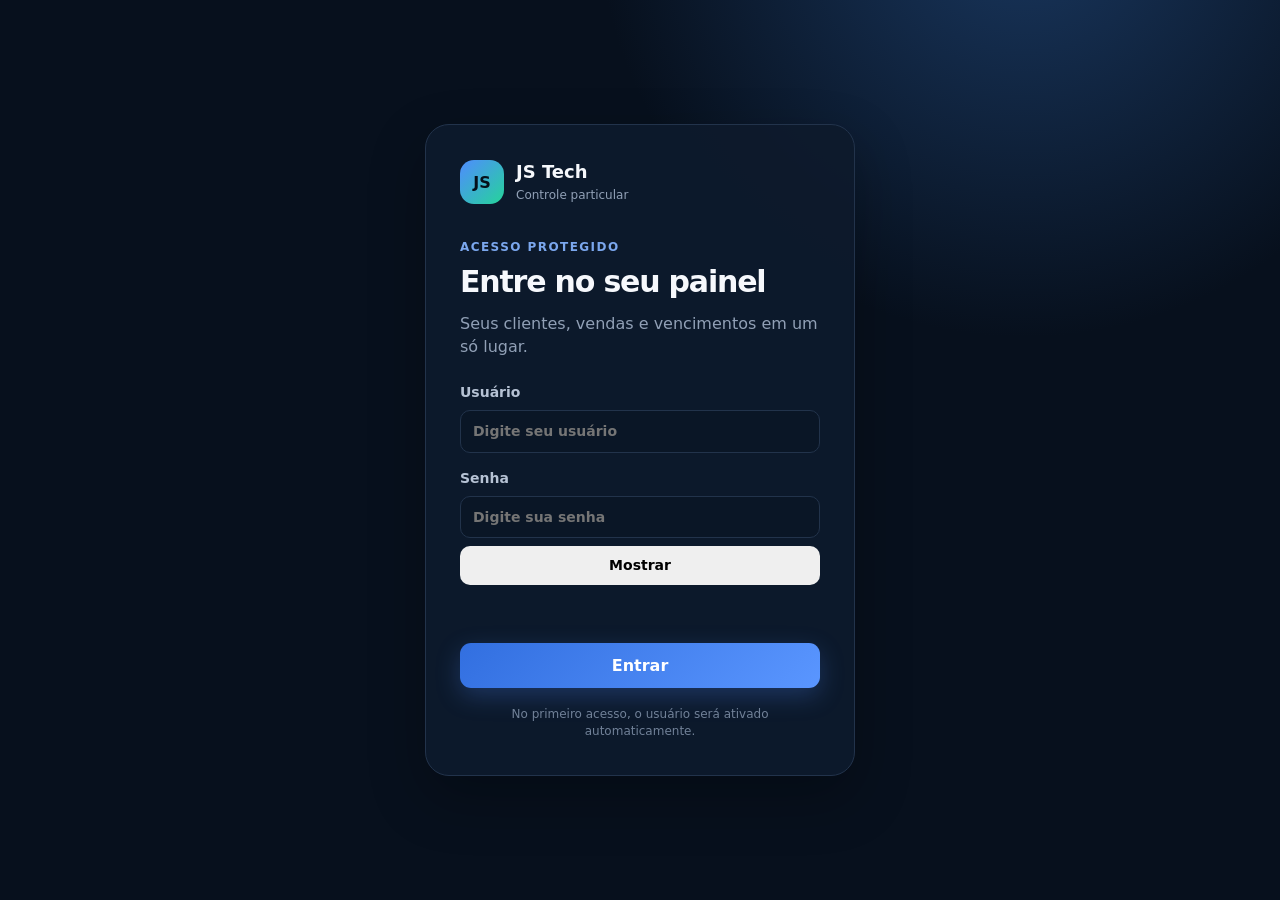
<file: index.html>
<!doctype html>
<html lang="pt-BR">
<head>
  <meta charset="utf-8">
  <meta name="viewport" content="width=device-width, initial-scale=1">
  <meta name="theme-color" content="#08111f">
  <meta name="description" content="Controle particular de clientes, vendas, renovações e vencimentos da JS Tech.">
  <title>JS Tech | Controle de Clientes</title>
  <link rel="stylesheet" href="styles.css?v=20260907-menu-v7">

  <!-- SIDEBAR FOOT INLINE OVERRIDE 20260907 -->
  <style id="sidebar-foot-inline-override">
    .sidebar .sidebar-foot{display:flex!important;flex-direction:column!important;gap:2px!important;padding:8px 0 0!important;margin-top:8px!important;background:transparent!important;border:0!important;border-top:1px solid rgba(255,255,255,.08)!important;box-shadow:none!important}
    .sidebar .sidebar-foot>*{display:flex!important;align-items:center!important;width:100%!important;min-height:40px!important;box-sizing:border-box!important;margin:0!important;padding:10px 12px!important;background:transparent!important;border:0!important;border-left:2px solid transparent!important;border-radius:8px!important;box-shadow:none!important;color:inherit!important;font:inherit!important;font-weight:600!important;text-align:left!important}
    .sidebar .sidebar-foot>*:hover{background:rgba(255,255,255,.07)!important;border-left-color:rgba(59,130,246,.55)!important;color:#fff!important}
    .sidebar .sidebar-foot #logoutBtn{background:transparent!important;color:inherit!important;border-color:transparent!important}
    .sidebar .sidebar-foot input{display:none!important}
  </style>
    <link rel="stylesheet" href="ui-fix.css?v=20260906-1">
</head>
<body>
  <section id="loginScreen" class="login-screen">
    <div class="login-card">
      <div class="brand login-brand"><div class="brand-mark">JS</div><div><strong>JS Tech</strong><span>Controle particular</span></div></div>
      <p class="eyebrow">Acesso protegido</p>
      <h1>Entre no seu painel</h1>
      <p class="login-copy">Seus clientes, vendas e vencimentos em um só lugar.</p>
      <form id="loginForm">
        <label>Usuário<input id="loginUser" type="text" required autocomplete="username" placeholder="Digite seu usuário"></label>
        <label>Senha<input id="loginPassword" type="password" required autocomplete="current-password" placeholder="Digite sua senha"></label>
        <p id="loginError" class="form-error" role="alert"></p>
        <button id="loginBtn" class="primary full" type="submit">Entrar</button>

      </form>
      <p class="login-note">No primeiro acesso, o usuário será ativado automaticamente.</p>
    </div>
  </section>

  <div id="appShell" class="app-shell" hidden>
    <aside class="sidebar">
      <div class="brand">
        <div class="brand-mark">JS</div>
        <div><strong>JS Tech</strong><span>Controle particular</span></div>
      </div>
      <p id="connectedEmail" class="sidebar-status">Conectado: admin</p>
      <nav aria-label="Menu principal">
        <button class="nav-item active" data-filter="todos"><span>⌂</span> Visão geral</button>
        <button class="nav-item" data-filter="hoje"><span>◷</span> Vencem hoje</button>
        <button class="nav-item" data-filter="amanha"><span>↗</span> Vencem amanhã</button>
        <button class="nav-item" data-filter="proximos"><span>▤</span> Próximos 5 dias</button>
        <button class="nav-item" data-filter="vencidos"><span>!</span> Vencidos</button>
        <button class="nav-item" data-filter="ativos"><span>✓</span> Ativos</button>
        <button class="nav-item" data-filter="cancelados"><span>×</span> Cancelados</button><button class="nav-item" data-view="finance"><span>💰</span> Financeiro e alertas</button>
        <button class="nav-item" data-view="resellers"><span>♧</span> Revendedores</button>
        <button class="nav-item" data-view="apps"><span>▦</span> Aplicativos Android</button>
      </nav>
      <div class="sidebar-foot">
        <button id="exportBtn" class="nav-item sidebar-action">Fazer backup</button>
        <label class="nav-item sidebar-action file-button">Restaurar backup<input id="importInput" type="file" accept="application/json"></label>
        <button id="changePasswordBtn" class="nav-item sidebar-action">🔐 Alterar senha</button>
        <button id="logoutBtn" class="nav-item sidebar-action">↪ Sair do painel</button>
      </div>
    </aside>

    <main>
      <header class="topbar">
        <div>
          <p class="eyebrow" id="todayText"></p>
          <h1>Controle de vencimentos</h1>
        </div>
        <button class="primary" id="newClientBtn">+ Adicionar cliente</button>
      </header>

      <section class="analytics" aria-label="Resumo financeiro">
        <div class="analytics-head">
          <div><p class="eyebrow">Resultado automático</p><h2>Resumo das vendas</h2><p id="periodLabel">Últimos 30 dias</p></div>
          <div class="period-picker" role="group" aria-label="Período do resumo">
            <button class="period-btn" data-period="lastMonth">Mês passado</button>
            <button class="period-btn active" data-period="30d">Últimos 30 dias</button>
            <button class="period-btn" data-period="month">Mês atual</button>
            <button class="period-btn" data-period="all">Tudo</button>
            <button class="period-btn" data-period="custom">Personalizado</button>
          </div>
        </div>
        <div id="customDates" class="custom-dates" hidden>
          <label>De <input id="periodStart" type="date"></label>
          <label>Até <input id="periodEnd" type="date"></label>
          <button id="applyPeriod" class="ghost" type="button">Calcular</button>
        </div>
        <div class="metric-grid">
          <article class="metric-card"><span>Clientes ativos</span><strong id="metricActive">0</strong><small id="metricActiveValue">R$ 0,00 em planos ativos</small></article>
          <article class="metric-card"><span>Novos clientes</span><strong id="metricNew">0</strong><small id="metricNewTrend">Sem comparação anterior</small></article>
          <article class="metric-card warning"><span>Vencem em até 7 dias</span><strong id="metricExpiring">0</strong><small id="metricRisk">R$ 0,00 em risco</small></article>
          <article class="metric-card success"><span>Retenção da carteira</span><strong id="metricRetention">0%</strong><small id="metricChurn">0 clientes fora da ativa</small></article>
          <article class="metric-card money"><span>Receita no período</span><strong id="metricRevenue">R$ 0,00</strong><small id="metricRevenueTrend">Vendas e renovações recebidas</small></article>
          <article class="metric-card money"><span>Receita mensal — MRR</span><strong id="metricMrr">R$ 0,00</strong><small>Valor mensal dos planos ativos</small></article>
          <article class="metric-card money"><span>Ticket médio</span><strong id="metricTicket">R$ 0,00</strong><small id="metricSalesCount">0 pagamentos no período</small></article>
          <article class="metric-card money"><span>Valor da carteira ativa</span><strong id="metricPortfolio">R$ 0,00</strong><small>Soma dos planos ativos atuais</small></article>
        </div>
      </section>

      <section class="monthly-report panel" aria-label="Relatório mensal">
        <div class="panel-head"><div><h2>Relatório mensal</h2><p>Veja quanto entrou em cada mês com vendas e renovações.</p></div><div class="monthly-example">Exemplo: 10 clientes × R$ 30 = <strong>R$ 300,00</strong></div></div>
        <div id="monthlyReport" class="monthly-report-grid"></div>
      </section>

      <section class="summary-grid" aria-label="Resumo">
        <article class="summary-card blue"><span>Vencem hoje</span><strong id="countToday">0</strong><small id="valueToday">R$ 0,00</small></article>
        <article class="summary-card amber"><span>Próximos 5 dias</span><strong id="countSoon">0</strong><small id="valueSoon">R$ 0,00</small></article>
        <article class="summary-card red"><span>Vencidos</span><strong id="countOverdue">0</strong><small id="valueOverdue">R$ 0,00</small></article>
        <article class="summary-card green"><span>Clientes ativos</span><strong id="countActive">0</strong><small id="monthRevenue">R$ 0,00 no mês</small></article>
      </section>

      <section class="panel">
        <div class="panel-head">
          <div><h2 id="listTitle">Todos os clientes</h2><p id="listSubtitle">Acompanhe as próximas renovações.</p></div>
          <div class="tools">
            <label class="search"><span>⌕</span><input id="searchInput" type="search" placeholder="Buscar nome ou telefone"></label>
            <select id="sortSelect" aria-label="Ordenar clientes">
              <option value="due">Vencimento mais próximo</option>
              <option value="name">Nome de A a Z</option>
              <option value="recent">Cadastro mais recente</option>
            </select>
          </div>
        </div>
        <div class="table-wrap">
          <table>
            <thead><tr><th>Cliente</th><th>Aplicativo</th><th>Plano</th><th>Vencimento</th><th>Valor</th><th>Situação</th><th>Ações</th></tr></thead>
            <tbody id="clientRows"></tbody>
          </table>
          <div id="emptyState" class="empty" hidden>
            <div class="empty-icon">＋</div>
            <h3>Nenhum cliente aqui</h3>
            <p>Cadastre a primeira venda para começar o controle das datas.</p>
            <button class="primary" id="emptyAddBtn">Adicionar primeiro cliente</button>
          </div>
        </div>
      </section>

      <section id="resellersSection" class="panel" hidden>
        <div class="panel-head">
          <div><h2>Revendedores e clientes</h2><p>Crie o revendedor e cadastre os clientes dentro da árvore dele.</p></div>
          <div class="tools"><label class="search"><span>⌕</span><input id="resellerSearch" type="search" placeholder="Buscar revendedor ou cliente"></label><button class="primary" id="newResellerBtn" type="button">+ Cadastrar revendedor</button></div>
        </div>
        <div class="reseller-summary">
          <article><span>Faturamento geral</span><strong id="generalRevenue">R$ 0,00</strong></article>
          <article><span>Aplicativos pagos</span><strong id="generalCost">R$ 0,00</strong></article>
          <article class="profit"><span>Lucro geral</span><strong id="generalProfit">R$ 0,00</strong></article>
          <article><span>Revendas ativas</span><strong id="generalResellers">0</strong></article>
        </div>
        <div id="resellersTree" class="resellers-tree"></div>
        <div id="resellersEmpty" class="empty" hidden><h3>Nenhuma revenda cadastrada</h3><p>Cadastre um cliente e informe o revendedor responsável.</p></div>
      </section>

      <section id="androidAppsSection" class="panel" hidden>
        <div class="panel-head"><div><h2>Aplicativos Android</h2><p>Cadastre o aplicativo e deixe o valor vazio ou informe um preço padrão.</p></div><div class="app-register"><input id="newAndroidAppName" placeholder="Nome do aplicativo"><input id="newAndroidAppPrice" type="number" min="0" step="0.01" placeholder="Valor (opcional)"><button class="primary" id="saveAndroidAppBtn" type="button">Cadastrar</button></div></div>
        <div id="androidAppsGrid" class="android-apps-grid"></div>
      </section>
    </main>
  </div>

  <dialog id="clientDialog" class="modal">
    <form id="clientForm">
      <div class="modal-head"><div><p class="eyebrow">Cadastro particular</p><h2 id="formTitle">Novo cliente</h2></div><button type="button" class="icon-btn close-dialog" aria-label="Fechar">×</button></div>
      <input type="hidden" id="clientId">
      <div class="form-grid">
        <label class="wide">Nome do cliente<input id="name" required autocomplete="name" placeholder="Ex.: Maria Aparecida"></label>
        <label id="clientPhoneLabel">Telefone/WhatsApp<input id="phone" required inputmode="tel" placeholder="(27) 99999-9999"><small id="clientPhoneHint" class="field-hint"></small></label>
        <div class="wide device-section">
          <div class="device-section-head"><strong>Aplicativos e dispositivos</strong><button type="button" class="ghost small" id="addDeviceBtn">+ Adicionar outro</button></div>
          <div id="devicesList" class="device-list"></div>
        </div>
        <datalist id="apps">
          <option>Assist+</option>
          <option>Blessed Player</option>
          <option>Box Lite</option>
          <option>Box Player</option>
          <option>Box Prime</option>
          <option>Brasil IPTV</option>
          <option>Clouddy</option>
          <option>Duna XTP</option>
          <option>Duo TV</option>
          <option>Duplex Max</option>
          <option>Duplex Play</option>
          <option>Epic Play</option>
          <option>Fun Play</option>
          <option>GPC Pro</option>
          <option>IBO Player</option>
          <option>IBO Pro</option>
          <option>IPTV Smarters</option>
          <option>JJ Player</option>
          <option>Laza Play</option>
          <option>Lazer Play</option>
          <option>Magic Play</option>
          <option>Magic Player</option>
          <option>Max21</option>
          <option>Mult Apps</option>
          <option>Mult Box</option>
          <option>Play Sim</option>
          <option>Power Play</option>
          <option>Smart CCP</option>
          <option>SmartOne IPTV</option>
          <option>Smarters Play</option>
          <option>Super Play</option>
          <option>Sync21 Player</option>
          <option>Touro Box Mod</option>
          <option>Touro Box T7 V5</option>
          <option>Touro Box V2</option>
          <option>Uni Revenda</option>
          <option>Up Play</option>
          <option>Vizzion Play</option>
          <option>WP Entretenimento</option>
          <option>XCloud TV</option>
          <option>XCIPTV Player</option>
          <option>XPlus 7.0</option>
          <option>YouCine Mod</option>
        </datalist>
        <label>Data da ativação<input id="startDate" type="date" required></label><label>Data de vencimento<input id="dueDate" type="date" required></label>
        <label>Plano contratado<select id="plan" required><option value="30d">30 dias</option><option value="3m">3 meses</option><option value="6m">6 meses</option><option value="1y">1 ano</option></select></label>
        <label>Quantidade total de telas<select id="screens" required><option value="1">1 tela</option><option value="2">2 telas</option><option value="3">3 telas</option><option value="4">4 telas</option><option value="5">5 telas</option><option value="6">6 telas</option><option value="7">7 telas</option><option value="8">8 telas</option><option value="9">9 telas</option><option value="10">10 telas</option></select></label>
        <label class="wide lifetime-option"><input id="lifetime" type="checkbox"> Cliente com plano <strong>Vitalício</strong> — sem vencimento</label>
        <label>Valor da venda (R$)<input id="value" type="number" min="0" step="0.01" required placeholder="35,00"></label>
        <label>Revendedor responsável<input id="resellerName" list="resellerNames" placeholder="Ex.: João ou deixe vazio"></label>
        <label>WhatsApp do revendedor<input id="resellerPhone" inputmode="tel" placeholder="(27) 99999-9999"></label>
        <datalist id="resellerNames"></datalist>
        <label>Forma de pagamento<select id="payment"><option>Pix</option><option>Dinheiro</option><option>Cartão</option><option>Transferência</option><option>Outro</option></select></label>
        <label class="wide">Observações<textarea id="notes" rows="2" placeholder="Informação opcional"></textarea></label>
      </div>
      <div class="date-preview"><span>Vencimento calculado</span><strong id="datePreview">—</strong></div>
      <div class="modal-actions"><button type="button" class="ghost close-dialog">Cancelar</button><button type="submit" class="primary">Salvar cliente</button></div>
    </form>
  </dialog>

  <dialog id="resellerDialog" class="modal">
    <form id="resellerForm">
      <div class="modal-head"><div><p class="eyebrow">Nova árvore</p><h2>Cadastrar revendedor</h2></div><button type="button" class="icon-btn close-reseller">×</button></div>
      <div class="form-grid"><label class="wide">Nome do revendedor<input id="newResellerName" required placeholder="Ex.: João"></label><label class="wide">WhatsApp do revendedor<input id="newResellerPhone" required inputmode="tel" placeholder="(27) 99999-9999"></label><label class="wide">Observações<textarea id="newResellerNotes" rows="2"></textarea></label></div>
      <div class="modal-actions"><button type="button" class="ghost close-reseller">Cancelar</button><button type="submit" class="primary">Salvar revendedor</button></div>
    </form>
  </dialog>

  <dialog id="messageDialog" class="modal message-modal">
    <div class="modal-head"><div><p class="eyebrow">Mensagem pronta</p><h2 id="messageTitle">Ativação realizada</h2></div><button class="icon-btn close-message" aria-label="Fechar">×</button></div>
    <textarea id="messageText" rows="10" readonly></textarea>
    <div class="modal-actions"><button class="ghost" id="copyMessageBtn">Copiar mensagem</button><button class="whatsapp" id="openWhatsappBtn">Abrir WhatsApp</button></div>
  </dialog>

  <dialog id="historyDialog" class="modal history-modal">
    <div class="modal-head"><div><p class="eyebrow">Cliente</p><h2 id="historyTitle">Histórico</h2></div><button class="icon-btn close-history" aria-label="Fechar">×</button></div>
    <div id="historyContent" class="timeline"></div>
  </dialog>

  <dialog id="clientDataDialog" class="modal history-modal">
    <div class="modal-head"><div><p class="eyebrow">Ficha completa</p><h2 id="clientDataTitle">Dados do cliente</h2></div><button class="icon-btn close-client-data" aria-label="Fechar">×</button></div>
    <div id="clientDataContent" class="client-data-content"></div>
    <div class="move-client-box"><div><strong>Mover cliente para revendedor</strong><span>Escolha o responsável para colocar este cliente na árvore dele.</span></div><select id="moveClientReseller"></select><button class="whatsapp" id="moveClientBtn" type="button">Mover cliente</button></div>
    <div class="modal-actions"><button class="ghost" id="copyClientDataBtn" type="button">Copiar todos os dados</button><button class="primary close-client-data" type="button">Fechar</button></div>
  </dialog>

  <dialog id="passwordDialog" class="modal">
    <form id="passwordForm">
      <div class="modal-head">
        <div><p class="eyebrow">Segurança</p><h2>Alterar senha</h2></div>
        <button type="button" class="icon-btn close-password" aria-label="Fechar">×</button>
      </div>
      <div class="form-grid">
        <label class="wide">Senha atual<input id="currentPassword" type="password" autocomplete="current-password" required minlength="8" placeholder="Digite a senha atual"></label>
        <label>Nova senha<input id="newPassword" type="password" autocomplete="new-password" required minlength="8" placeholder="Digite a nova senha"></label>
        <label>Confirmar nova senha<input id="confirmNewPassword" type="password" autocomplete="new-password" required minlength="8" placeholder="Repita a nova senha"></label>
      </div>
      <p id="passwordError" class="form-error" role="alert"></p>
      <div class="modal-actions">
        <button type="button" class="ghost close-password">Cancelar</button>
        <button id="savePasswordBtn" class="primary" type="submit">Salvar nova senha</button>
      </div>
    </form>
  </dialog>

  <div id="toast" class="toast" role="status" aria-live="polite"></div>
  <script src="app.js?v=20261018-localhost-recovery-fix"></script>
  <script src="ui-fix.js?v=20260906-1"></script>
</body>
</html>
</file>
<file: styles.css>
:root{--bg:#07101d;--surface:#0e1a2b;--surface2:#132238;--line:#22334b;--text:#f6f8fc;--muted:#91a0b6;--blue:#4f8cff;--green:#23c483;--amber:#ffb648;--red:#ff5b6e;--shadow:0 22px 55px rgba(0,0,0,.28)}
[hidden]{display:none!important}
*{box-sizing:border-box}body{margin:0;background:radial-gradient(circle at 80% -10%,#19375f 0,transparent 30%),var(--bg);color:var(--text);font:16px/1.45 Inter,ui-sans-serif,system-ui,-apple-system,"Segoe UI",sans-serif;min-height:100vh}button,input,select,textarea{font:inherit}button{cursor:pointer}.app-shell{min-height:100vh;display:grid;grid-template-columns:250px 1fr}.sidebar{position:sticky;top:0;height:100vh;padding:28px 20px;border-right:1px solid var(--line);background:rgba(8,17,31,.92);display:flex;flex-direction:column}.brand{display:flex;align-items:center;gap:12px;margin:0 8px 36px}.brand-mark{width:44px;height:44px;border-radius:14px;display:grid;place-items:center;background:linear-gradient(135deg,#4f8cff,#25d49a);font-weight:900;color:#05101a}.brand strong,.brand span{display:block}.brand strong{font-size:18px}.brand span{color:var(--muted);font-size:12px;margin-top:2px}.sidebar nav{display:grid;gap:6px}.nav-item{border:0;background:transparent;color:var(--muted);padding:12px 14px;border-radius:12px;text-align:left;font-weight:650;display:flex;gap:12px;align-items:center}.nav-item span{width:22px;text-align:center}.nav-item:hover,.nav-item.active{background:#172840;color:#fff}.nav-item.active{box-shadow:inset 3px 0 var(--blue)}.sidebar-foot{margin-top:auto;border-top:1px solid var(--line);padding-top:18px}.sidebar-foot p{color:var(--muted);font-size:12px;margin:0 0 12px}.full{width:100%;margin-top:8px}.file-button{display:block;text-align:center;cursor:pointer}.file-button input{display:none}main{padding:32px;min-width:0}.topbar,.panel-head,.modal-head,.modal-actions{display:flex;align-items:center;justify-content:space-between;gap:16px}.topbar{margin-bottom:26px}.eyebrow{margin:0 0 4px;color:#7ba7ee;font-size:12px;font-weight:800;text-transform:uppercase;letter-spacing:.12em}.topbar h1,.modal h2{margin:0;font-size:28px;letter-spacing:-.03em}.primary,.whatsapp,.ghost{border:0;border-radius:11px;padding:11px 16px;font-weight:800}.primary{color:white;background:linear-gradient(135deg,#326fe0,#5a96ff);box-shadow:0 8px 25px rgba(79,140,255,.25)}.primary:hover{filter:brightness(1.08)}.ghost{color:#c9d3e2;background:#17263b;border:1px solid #293d59}.whatsapp{background:#1fc477;color:#052316}.summary-grid{display:grid;grid-template-columns:repeat(4,minmax(0,1fr));gap:16px;margin-bottom:24px}.summary-card{position:relative;overflow:hidden;border:1px solid var(--line);background:linear-gradient(145deg,#112036,#0b1626);padding:20px;border-radius:18px;box-shadow:0 14px 30px rgba(0,0,0,.12)}.summary-card:before{content:"";position:absolute;width:80px;height:80px;border-radius:50%;right:-28px;top:-30px;background:currentColor;opacity:.13}.summary-card span,.summary-card small{display:block;color:var(--muted)}.summary-card strong{display:block;color:var(--text);font-size:34px;line-height:1;margin:14px 0 8px}.summary-card small{font-size:13px}.summary-card.blue{color:var(--blue)}.summary-card.amber{color:var(--amber)}.summary-card.red{color:var(--red)}.summary-card.green{color:var(--green)}.panel{background:rgba(13,25,42,.88);border:1px solid var(--line);border-radius:20px;box-shadow:var(--shadow);overflow:hidden}.panel-head{padding:22px}.panel h2{margin:0;font-size:19px}.panel-head p{margin:4px 0 0;color:var(--muted);font-size:13px}.tools{display:flex;gap:10px}.search{height:42px;display:flex;align-items:center;gap:8px;border:1px solid var(--line);background:#0a1626;border-radius:11px;padding:0 12px}.search input{width:220px;background:transparent;border:0;outline:0;color:white}.search input::placeholder{color:#6f7e92}select,input,textarea{color:white;background:#0a1626;border:1px solid var(--line);border-radius:10px;padding:10px 12px;outline:none}input:focus,select:focus,textarea:focus{border-color:var(--blue);box-shadow:0 0 0 3px rgba(79,140,255,.13)}select option{background:#0e1a2b}.table-wrap{overflow-x:auto;border-top:1px solid var(--line)}table{border-collapse:collapse;width:100%;min-width:920px}th,td{text-align:left;padding:15px 18px;border-bottom:1px solid #1c2b40;vertical-align:middle}th{font-size:12px;color:#7f90a8;text-transform:uppercase;letter-spacing:.05em;background:#0a1626}td{font-size:14px}.client-name strong,.client-name span{display:block}.client-name span{font-size:12px;color:var(--muted);margin-top:2px}.date-cell strong,.date-cell span{display:block}.date-cell span{font-size:12px;color:var(--muted)}.badge{display:inline-flex;align-items:center;gap:7px;border-radius:999px;padding:6px 10px;font-weight:750;font-size:12px}.badge:before{content:"";width:7px;height:7px;border-radius:50%;background:currentColor}.badge.green{color:#43d99c;background:rgba(35,196,131,.11)}.badge.amber{color:#ffc15c;background:rgba(255,182,72,.11)}.badge.red{color:#ff7383;background:rgba(255,91,110,.11)}.badge.gray{color:#9aa7b9;background:rgba(154,167,185,.1)}.actions{display:flex;gap:7px}.action-btn{white-space:nowrap;border:1px solid var(--line);background:#13243a;color:#d7dfeb;border-radius:9px;padding:7px 10px;font-size:12px;font-weight:700}.action-btn:hover{border-color:#4f8cff}.action-btn.renew{color:#40d69a}.more{position:relative}.more summary{list-style:none}.more summary::-webkit-details-marker{display:none}.more-menu{position:absolute;right:0;z-index:5;width:145px;padding:6px;border:1px solid var(--line);background:#102039;border-radius:10px;box-shadow:var(--shadow)}.more-menu button{width:100%;border:0;background:transparent;color:#d7dfeb;padding:8px;text-align:left;border-radius:7px}.more-menu button:hover{background:#1d314d}.more-menu .danger{color:#ff7b8a}.empty{text-align:center;padding:64px 20px}.empty-icon{width:52px;height:52px;display:grid;place-items:center;border-radius:17px;margin:0 auto 14px;background:#142944;color:#78a8f8;font-size:28px}.empty h3{margin:0 0 6px}.empty p{margin:0 auto 18px;color:var(--muted)}.modal{width:min(690px,calc(100% - 24px));border:1px solid #2a3e5c;border-radius:20px;background:#0d1a2c;color:white;padding:0;box-shadow:0 30px 80px rgba(0,0,0,.55)}.modal::backdrop{background:rgba(2,7,14,.76);backdrop-filter:blur(4px)}.modal form,.message-modal,.history-modal{padding:24px}.icon-btn{border:0;background:#192a41;color:#dce5f2;border-radius:9px;width:38px;height:38px;font-size:23px}.form-grid{display:grid;grid-template-columns:1fr 1fr;gap:15px;margin-top:22px}.form-grid label{display:grid;gap:7px;color:#aebacf;font-size:13px;font-weight:700}.form-grid .wide{grid-column:1/-1}.form-grid textarea{resize:vertical}.date-preview{display:flex;justify-content:space-between;align-items:center;background:#102844;border:1px solid #234775;padding:12px 14px;border-radius:11px;margin-top:16px;color:#9db1ca}.date-preview strong{color:#fff}.modal-actions{justify-content:flex-end;margin-top:20px}.message-modal textarea{width:100%;margin-top:18px;resize:none;line-height:1.6}.timeline{margin-top:18px;display:grid;gap:12px;max-height:55vh;overflow:auto}.history-item{border-left:3px solid var(--blue);background:#111f33;padding:12px 14px;border-radius:0 10px 10px 0}.history-item strong,.history-item span{display:block}.history-item span{color:var(--muted);font-size:13px;margin-top:4px}.toast{position:fixed;right:24px;bottom:24px;transform:translateY(100px);opacity:0;background:#f7fbff;color:#0b1727;border-radius:12px;padding:13px 18px;font-weight:750;box-shadow:var(--shadow);transition:.25s;z-index:20}.toast.show{transform:none;opacity:1}
@media(max-width:1050px){.summary-grid{grid-template-columns:repeat(2,1fr)}.app-shell{grid-template-columns:210px 1fr}main{padding:24px}.tools{flex-direction:column}.search input{width:180px}}
.login-screen{min-height:100vh;display:grid;place-items:center;padding:20px}.login-card{width:min(430px,100%);padding:34px;border:1px solid var(--line);border-radius:24px;background:rgba(13,26,44,.94);box-shadow:var(--shadow)}.login-brand{margin:0 0 34px}.login-card h1{margin:0;font-size:30px;letter-spacing:-.04em}.login-copy{color:var(--muted);margin:8px 0 24px}.login-card form,.login-card label{display:grid;gap:8px}.login-card form{gap:15px}.login-card label{font-size:14px;font-weight:700;color:#b6c2d4}.text-button{border:0;background:transparent;color:#78a8f8;padding:10px 4px;font-weight:750}.login-card>.text-button{width:100%;margin-top:10px}.login-note{color:#718198;font-size:12px;text-align:center;margin:18px 12px 0}.form-error{min-height:20px;margin:0;color:#ff7b8a;font-size:13px}.loading{opacity:.65;pointer-events:none}
@media(max-width:760px){.app-shell{display:block}.sidebar{position:static;height:auto;padding:16px;border-right:0;border-bottom:1px solid var(--line)}.brand{margin:0 0 14px}.sidebar nav{display:flex;overflow:auto;padding-bottom:4px}.nav-item{flex:0 0 auto}.sidebar-foot{display:none}main{padding:18px 14px}.topbar{align-items:flex-start}.topbar h1{font-size:23px}.topbar .primary{padding:10px 12px}.summary-grid{grid-template-columns:1fr 1fr;gap:10px}.summary-card{padding:15px}.summary-card strong{font-size:27px;margin:10px 0 6px}.panel-head{align-items:stretch;flex-direction:column}.tools,.search{width:100%}.search input{width:100%}.form-grid{grid-template-columns:1fr}.form-grid .wide{grid-column:auto}.modal-actions{flex-wrap:wrap}.modal-actions button{flex:1}.toast{left:14px;right:14px;text-align:center}}
@media(max-width:420px){.summary-grid{grid-template-columns:1fr}.topbar{flex-direction:column}.topbar .primary{width:100%}}
.analytics{border:1px solid var(--line);background:rgba(9,18,31,.72);border-radius:20px;padding:20px;margin-bottom:24px;box-shadow:0 14px 34px rgba(0,0,0,.13)}.analytics-head{display:flex;align-items:flex-end;justify-content:space-between;gap:18px;margin-bottom:18px}.analytics-head h2{margin:0;font-size:20px}.analytics-head p:last-child{margin:4px 0 0;color:var(--muted);font-size:13px}.period-picker{display:flex;flex-wrap:wrap;gap:7px;padding:5px;border:1px solid var(--line);background:#091523;border-radius:12px}.period-btn{border:0;background:transparent;color:#8fa0b7;padding:8px 11px;border-radius:8px;font-size:13px;font-weight:700}.period-btn:hover{color:#fff}.period-btn.active{color:#fff;background:#2678ee;box-shadow:0 5px 15px rgba(38,120,238,.25)}.custom-dates{display:flex;justify-content:flex-end;align-items:end;gap:10px;margin:-4px 0 16px}.custom-dates label{display:grid;gap:5px;color:var(--muted);font-size:12px;font-weight:700}.custom-dates input{padding:8px 10px}.metric-grid{display:grid;grid-template-columns:repeat(4,minmax(0,1fr));border:1px solid var(--line);border-radius:15px;overflow:hidden}.metric-card{min-height:126px;padding:18px 20px;background:linear-gradient(150deg,#101d31,#0b1626);border-right:1px solid var(--line);border-bottom:1px solid var(--line)}.metric-card:nth-child(4n){border-right:0}.metric-card:nth-child(n+5){border-bottom:0}.metric-card span,.metric-card small{display:block;color:var(--muted)}.metric-card span{font-size:13px}.metric-card strong{display:block;margin:10px 0 7px;font-size:27px;line-height:1.05;letter-spacing:-.035em}.metric-card small{font-size:12px}.metric-card.warning strong{color:#ffc15c}.metric-card.success strong{color:#43d99c}.metric-card.money strong{font-size:24px}
@media(max-width:1050px){.metric-grid{grid-template-columns:repeat(2,minmax(0,1fr))}.metric-card,.metric-card:nth-child(4n),.metric-card:nth-child(n+5){border-right:1px solid var(--line);border-bottom:1px solid var(--line)}.metric-card:nth-child(2n){border-right:0}.metric-card:nth-child(n+7){border-bottom:0}.analytics-head{align-items:flex-start;flex-direction:column}.period-picker{width:100%}}
@media(max-width:760px){.analytics{padding:14px}.period-picker{overflow-x:auto;flex-wrap:nowrap}.period-btn{flex:0 0 auto}.custom-dates{align-items:stretch;flex-direction:column}.custom-dates .ghost{width:100%}.metric-grid{grid-template-columns:1fr}.metric-card,.metric-card:nth-child(2n),.metric-card:nth-child(n+7){border-right:0;border-bottom:1px solid var(--line)}.metric-card:last-child{border-bottom:0}}
.lifetime-option{display:flex!important;align-items:center;gap:10px}.lifetime-option input{width:auto!important;margin:0}.device-section{display:grid;gap:10px}.device-section-head{display:flex;justify-content:space-between;align-items:center}.small{padding:7px 10px;font-size:12px}.device-list{display:grid;gap:10px}.device-entry{display:grid;grid-template-columns:1fr 1.2fr 1.2fr 1.2fr 90px 36px;gap:8px;padding:10px;border:1px solid var(--line);border-radius:12px;background:#0a1626}.device-entry label{display:grid;gap:5px;color:var(--muted);font-size:11px}.device-entry input,.device-entry select{width:100%;padding:8px;font-size:12px}.remove-device{align-self:end;height:36px;border:1px solid #63313c;background:#2b1820;color:#ff8793;border-radius:8px;font-size:18px}.reseller-summary{display:grid;grid-template-columns:repeat(4,1fr);gap:12px;padding:0 22px 18px}.reseller-summary article,.android-app-card{background:#102039;border:1px solid var(--line);border-radius:14px;padding:15px}.reseller-summary span,.android-app-card span{display:block;color:var(--muted);font-size:12px}.reseller-summary strong,.android-app-card strong{display:block;margin-top:5px}.reseller-summary .profit strong,.positive{color:#43d99c}.resellers-tree,.android-apps-grid{display:grid;gap:14px;padding:0 22px 22px}.android-apps-grid{grid-template-columns:repeat(auto-fill,minmax(190px,1fr))}.reseller-card{border:1px solid var(--line);border-radius:14px;background:#0a1626;overflow:hidden}.reseller-head{display:flex;justify-content:space-between;gap:16px;align-items:center;padding:16px;background:#102039}.reseller-head h3,.reseller-head p{margin:0}.reseller-head p{color:var(--muted);font-size:12px;margin-top:4px}.reseller-totals{display:flex;gap:18px;align-items:center;text-align:right}.reseller-totals span{display:block;color:var(--muted);font-size:11px}.reseller-client{display:grid;grid-template-columns:1.1fr 1.6fr .7fr .7fr .7fr auto;gap:10px;align-items:center;padding:12px 16px;border-top:1px solid var(--line);font-size:12px}.reseller-client small{display:block;color:var(--muted);margin-top:3px}
#clientDialog{width:min(980px,calc(100% - 24px))}#clientDialog form{max-height:90vh;overflow:auto}.mac-key-field[hidden]{display:none!important}
.monthly-report{margin-bottom:24px}.monthly-example{padding:9px 12px;border-radius:10px;background:#102844;color:#a9bdd6;font-size:13px}.monthly-example strong{color:#43d99c}.monthly-report-grid{display:grid;grid-template-columns:repeat(6,minmax(0,1fr));gap:10px;padding:0 22px 22px}.month-card{padding:13px;border:1px solid var(--line);border-radius:12px;background:#0a1626}.month-card span,.month-card small{display:block;color:var(--muted);font-size:12px}.month-card strong{display:block;margin:7px 0;color:#fff;font-size:19px}.month-bar{height:5px;margin-top:12px;border-radius:5px;background:#172941;overflow:hidden}.month-bar i{display:block;height:100%;border-radius:inherit;background:linear-gradient(90deg,#326fe0,#43d99c)}
@media(max-width:900px){.device-entry{grid-template-columns:1fr 1fr}.reseller-summary{grid-template-columns:repeat(2,1fr)}.reseller-head{align-items:flex-start;flex-direction:column}.reseller-totals{width:100%;flex-wrap:wrap;text-align:left}.reseller-client{grid-template-columns:1fr 1fr}}
@media(max-width:560px){.reseller-summary{grid-template-columns:1fr}.reseller-client,.device-entry{grid-template-columns:1fr}}
.device-entry{grid-template-columns:repeat(2,minmax(0,1fr))}.device-entry .remove-device{grid-column:1/-1;width:100%}.app-register{display:flex;gap:8px;flex-wrap:wrap}.app-register input{min-width:150px}.android-app-card label{display:grid;gap:7px;margin-top:12px;color:var(--muted);font-size:12px}.android-app-card label button{margin-top:2px}.reseller-empty-row{padding:18px;color:var(--muted);border-top:1px solid var(--line)}#clientDataDialog{width:min(760px,calc(100% - 24px))}.client-data-content{display:grid;gap:14px;margin-top:18px}.data-summary,.data-device{padding:16px;border:1px solid var(--line);border-radius:14px;background:#0a1626}.data-summary{display:grid;grid-template-columns:repeat(2,1fr);gap:10px}.data-summary>div,.data-fields>div{display:grid;gap:3px;padding:10px;border-radius:9px;background:#101f33}.data-summary span,.data-fields span,.data-device-head span,.move-client-box span{color:var(--muted);font-size:12px}.data-device{display:block}.data-device-head{display:flex;align-items:center;justify-content:space-between;gap:12px;margin-bottom:12px}.data-device-head h3{margin:2px 0 0;color:#fff}.data-device-head b{color:#43d99c;background:rgba(35,196,131,.12);border-radius:999px;padding:6px 10px;font-size:11px}.data-fields{display:grid;grid-template-columns:repeat(2,1fr);gap:8px}.move-client-box{display:grid;grid-template-columns:1fr 190px auto;align-items:end;gap:10px;margin-top:14px;padding:14px;border:1px solid #29466c;border-radius:14px;background:#102844}.move-client-box>div{display:grid;gap:3px}
@media(max-width:1100px){.device-entry{grid-template-columns:repeat(2,1fr)}}
@media(max-width:560px){.device-entry,.app-register,.data-summary,.data-fields,.move-client-box{grid-template-columns:1fr;display:grid}.app-register input,.app-register button,.move-client-box button{width:100%}.data-device-head{align-items:flex-start;flex-direction:column}}
@media(max-width:900px){.monthly-report-grid{grid-template-columns:repeat(3,1fr)}}@media(max-width:560px){.monthly-report-grid{grid-template-columns:1fr}.monthly-example{line-height:1.5}}
.device-entry{grid-template-columns:repeat(2,minmax(0,1fr))!important}.device-entry label{min-width:0}.device-entry input,.device-entry select{min-width:0}.device-entry .remove-device{grid-column:1/-1}
.field-hint{display:block;margin-top:6px;color:#8fa6bf;font-size:12px;line-height:1.35}
.m3u-status{display:block;margin-top:5px;color:#43d99c;font-size:11px;line-height:1.35}


/* Logout visible fix */
.sidebar-foot #logoutBtn{display:flex!important;visibility:visible!important;opacity:1!important;position:relative!important;z-index:20!important;align-items:center;justify-content:center;width:100%;min-height:42px;margin-top:10px;color:#ffd5d5!important;background:#3a1820!important;border:1px solid #8b3d49!important;border-radius:10px;cursor:pointer;font-weight:700}
.sidebar-foot #logoutBtn:hover{background:#5a202b!important;color:#fff!important}

/* Sidebar: keep account actions reachable */
.sidebar{height:100vh;overflow-y:auto;box-sizing:border-box}
.sidebar-foot{position:sticky;bottom:0;background:#08111f;padding-bottom:16px;z-index:30}

/* Sidebar wider and fully scrollable */
.app-shell{grid-template-columns:290px minmax(0,1fr)!important}
.sidebar{width:290px!important;min-width:290px!important;padding:24px 18px!important;overflow-y:auto!important;overflow-x:hidden!important}
.sidebar nav{min-width:0}
.nav-item{white-space:normal!important;line-height:1.25!important;min-height:42px!important}
.sidebar-foot{margin-top:24px!important;position:sticky!important;bottom:0!important;background:#08111f!important;padding:14px 0 18px!important}
@media(max-width:900px){.app-shell{grid-template-columns:1fr!important}.sidebar{width:auto!important;min-width:0!important}}

/* Sidebar balanced layout */
.app-shell{grid-template-columns:250px minmax(0,1fr)!important}
.sidebar{width:250px!important;min-width:250px!important;padding:22px 14px!important}
.sidebar-foot{padding-top:12px!important}
@media(max-width:900px){.app-shell{grid-template-columns:1fr!important}.sidebar{width:auto!important;min-width:0!important}}

/* Sidebar navigation organization */
.sidebar nav{display:flex!important;flex-direction:column!important;gap:6px!important;margin-top:28px!important;padding-bottom:18px!important}
.sidebar nav .nav-item{display:flex!important;align-items:center!important;gap:11px!important;width:100%!important;box-sizing:border-box!important;text-align:left!important;padding:11px 12px!important;margin:0!important;white-space:nowrap!important}
.sidebar nav .nav-item span{flex:0 0 20px!important;text-align:center!important}
.sidebar-foot{border-top:1px solid #22334b!important;margin-top:8px!important;display:flex!important;flex-direction:column!important;gap:8px!important}
.sidebar-foot p{margin:0 0 3px!important;font-size:12px!important;white-space:nowrap!important;overflow:hidden!important;text-overflow:ellipsis!important}
.sidebar-foot button,.sidebar-foot .file-button{margin:0!important}

/* Unified sidebar list */
.sidebar nav{margin-top:18px!important;padding-bottom:0!important;gap:3px!important}
.sidebar-foot{border-top:0!important;margin-top:4px!important;padding-top:4px!important;gap:5px!important}
.sidebar-foot p{padding:8px 12px!important;border-top:1px solid #22334b!important}
.sidebar-foot .ghost,.sidebar-foot .text-button{border-radius:8px!important;min-height:40px!important}

/* Prevent footer from covering navigation */
.sidebar-foot{position:static!important;bottom:auto!important;background:transparent!important;flex-shrink:0!important}
.sidebar nav{flex-shrink:0!important}
</file>
<file: ui-fix.css>
/* JS Tech — acabamento da home antiga e telas separadas */
#oldHomeSection{width:100%;max-width:1100px;margin:0 auto;padding:22px 0 40px}
.old-home-title{margin-bottom:16px}.old-home-title h2{margin:0;font-size:24px}.old-finance-grid{display:grid;grid-template-columns:repeat(6,minmax(0,1fr));gap:10px;margin-bottom:16px}.old-finance-grid article{background:#102039;border:1px solid #203653;border-radius:12px;padding:13px 14px;min-height:66px}.old-finance-grid span{display:block;color:#9fb1c8;font-size:12px;margin-bottom:5px}.old-finance-grid strong{display:block;color:#f6f8fc;font-size:18px}.old-home-actions{display:flex;flex-wrap:wrap;gap:8px;margin-bottom:16px}.old-home-actions button{min-height:36px}.old-client-panel{margin-top:0}.old-client-table{width:100%}.old-client-table th,.old-client-table td{padding:10px 12px}.old-client-table th:last-child,.old-client-table td:last-child{text-align:right}.old-actions{display:flex;justify-content:flex-end;gap:6px;flex-wrap:wrap}.old-actions button{border:0;border-radius:7px;padding:6px 9px;font-size:12px;cursor:pointer;background:#173150;color:#f6f8fc}.old-actions button:first-child{background:#18a957}.old-actions button:nth-child(2){background:#1576d1}.old-actions button:nth-child(3){background:#e7edf5;color:#132033}.old-client-table td:nth-child(4){min-width:230px}.sidebar{position:sticky;top:0;height:100vh}.app-shell main{min-width:0}.old-home .panel-head{margin-bottom:0}
@media(max-width:1000px){.old-finance-grid{grid-template-columns:repeat(3,minmax(0,1fr))}}
@media(max-width:700px){.old-finance-grid{grid-template-columns:repeat(2,minmax(0,1fr))}.old-client-table th:nth-child(2),.old-client-table td:nth-child(2){display:none}.old-client-table td:nth-child(4){min-width:0}.old-actions{justify-content:flex-start}}
</file>
